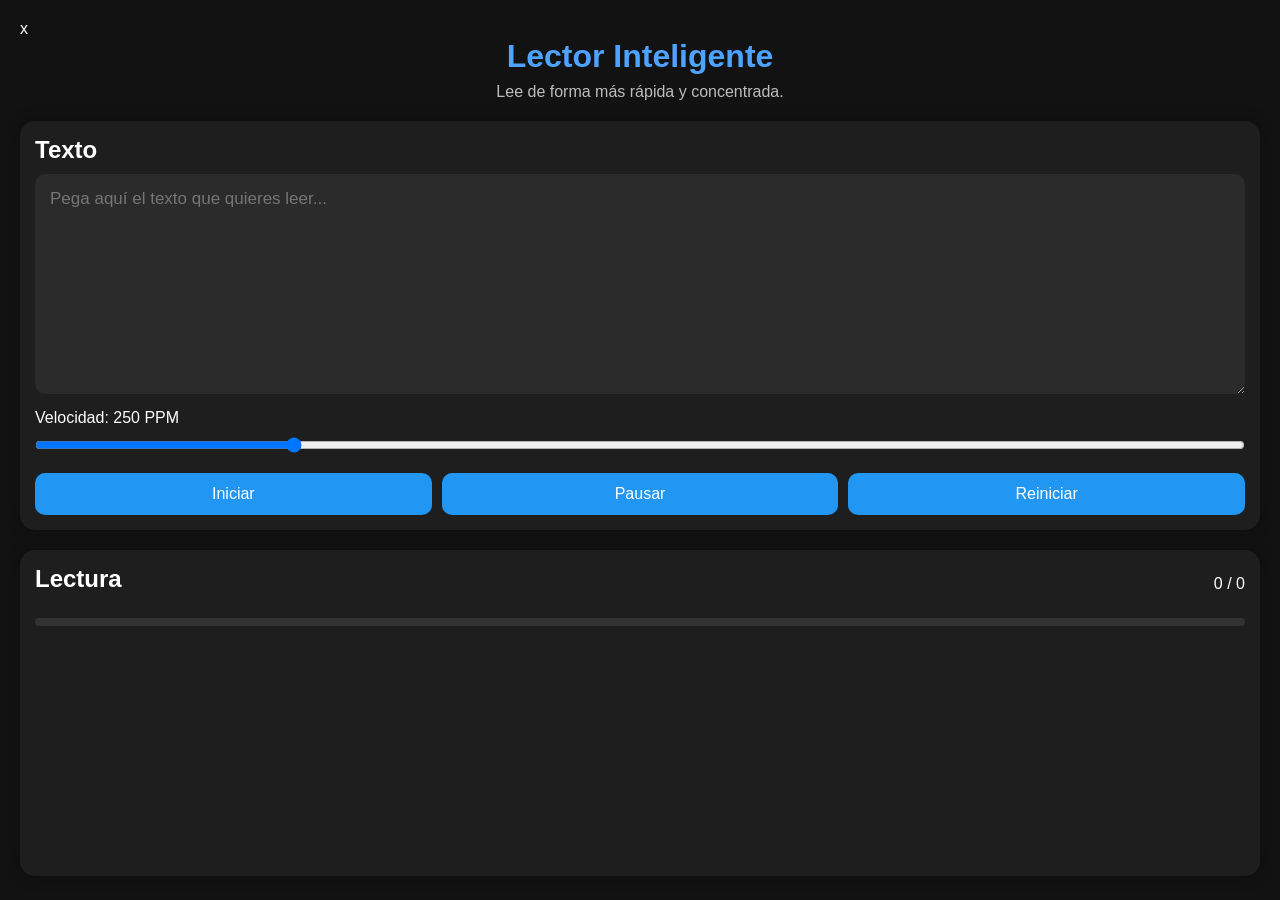
<file: index.html>
x<!DOCTYPE html>
<html lang="es">

<head>
    <meta charset="UTF-8">
    <meta name="viewport" content="width=device-width, initial-scale=1.0">
    <title>Lector Inteligente</title>

    <link rel="stylesheet" href="Css.css">
</head>

<body>

    <header>
        
        <h1> Lector Inteligente</h1>
        <p>Lee de forma más rápida y concentrada.</p>
    </header>

    <main class="contenedor">

        <section class="panel">

            <h2>Texto</h2>

            <textarea id="texto"
                placeholder="Pega aquí el texto que quieres leer..."></textarea>

            <div class="controles">

                <div class="grupo">

                    <label for="velocidad">
                        Velocidad:
                        <span id="valorVelocidad">250</span> PPM
                    </label>

                    <input
                        type="range"
                        id="velocidad"
                        min="50"
                        max="1000"
                        value="250">

                </div>

                <div class="botones">

                    <button id="btnIniciar">
                        Iniciar
                    </button>

                    <button id="btnPausar">
                         Pausar
                    </button>

                    <button id="btnReiniciar">
                         Reiniciar
                    </button>

                </div>

            </div>

        </section>

        <section class="panel">

            <div class="encabezadoLectura">

                <h2>Lectura</h2>

                <span id="contador">
                    0 / 0
                </span>

            </div>

            <div class="barra">

                <div id="progreso"></div>

            </div>

            <div id="lector"></div>

        </section>

    </main>

    <script src="Jv.js"></script>

</body>

</html>
</file>
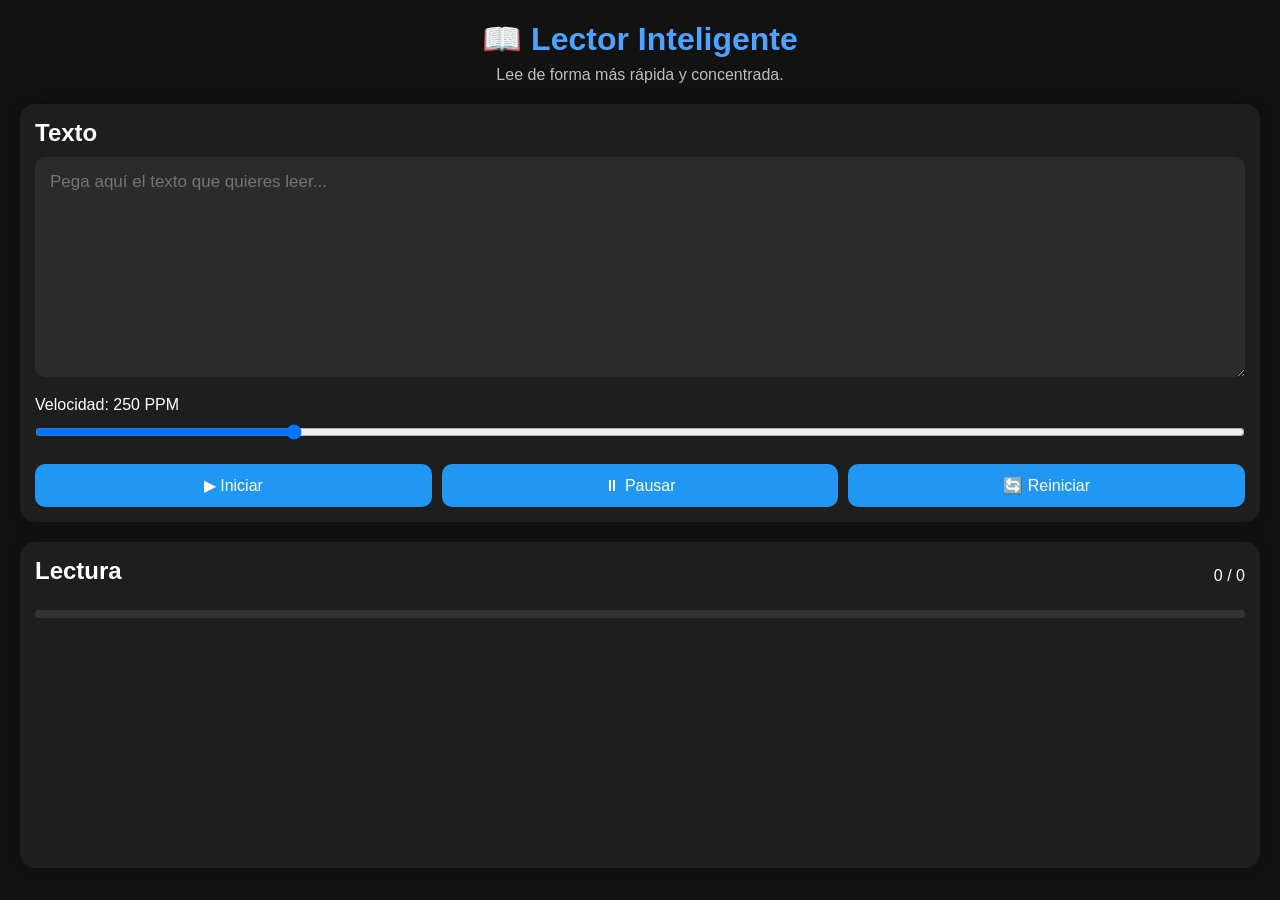
<file: Practica.html>
<!DOCTYPE html>
<html lang="es">

<head>
    <meta charset="UTF-8">
    <meta name="viewport" content="width=device-width, initial-scale=1.0">
    <title>Lector Inteligente</title>

    <link rel="stylesheet" href="Css.css">
</head>

<body>

    <header>
        
        <h1>📖 Lector Inteligente</h1>
        <p>Lee de forma más rápida y concentrada.</p>
    </header>

    <main class="contenedor">

        <section class="panel">

            <h2>Texto</h2>

            <textarea id="texto"
                placeholder="Pega aquí el texto que quieres leer..."></textarea>

            <div class="controles">

                <div class="grupo">

                    <label for="velocidad">
                        Velocidad:
                        <span id="valorVelocidad">250</span> PPM
                    </label>

                    <input
                        type="range"
                        id="velocidad"
                        min="50"
                        max="1000"
                        value="250">

                </div>

                <div class="botones">

                    <button id="btnIniciar">
                        ▶ Iniciar
                    </button>

                    <button id="btnPausar">
                        ⏸ Pausar
                    </button>

                    <button id="btnReiniciar">
                        🔄 Reiniciar
                    </button>

                </div>

            </div>

        </section>

        <section class="panel">

            <div class="encabezadoLectura">

                <h2>Lectura</h2>

                <span id="contador">
                    0 / 0
                </span>

            </div>

            <div class="barra">

                <div id="progreso"></div>

            </div>

            <div id="lector"></div>

        </section>

    </main>

    <script src="Jv.js"></script>

</body>

</html>
</file>
<file: Css.css>
*{
    margin:0;
    padding:0;
    box-sizing:border-box;
    font-family:Arial, Helvetica, sans-serif;
}

body{
    background:#121212;
    color:#fff;
    padding:20px;
}

header{
    text-align:center;
    margin-bottom:20px;
}

header h1{
    color:#4da3ff;
    margin-bottom:8px;
}

header p{
    color:#bdbdbd;
}

.contenedor{
    display:flex;
    flex-direction:column;
    gap:20px;
}

.panel{
    background:#1e1e1e;
    border-radius:15px;
    padding:15px;
    box-shadow:0 0 15px rgba(0,0,0,.3);
}

.panel h2{
    margin-bottom:10px;
}

textarea{
    width:100%;
    min-height:220px;
    background:#2b2b2b;
    color:#fff;
    border:none;
    border-radius:10px;
    padding:15px;
    resize:vertical;
    font-size:17px;
    outline:none;
}

.grupo{
    margin-top:15px;
}

input[type="range"]{
    width:100%;
    margin-top:10px;
}

.botones{
    display:flex;
    gap:10px;
    margin-top:20px;
}

button{
    flex:1;
    padding:12px;
    border:none;
    border-radius:10px;
    background:#2196f3;
    color:white;
    font-size:16px;
    cursor:pointer;
    transition:.2s;
}

button:hover{
    background:#1976d2;
}

.encabezadoLectura{
    display:flex;
    justify-content:space-between;
    align-items:center;
}

.barra{
    width:100%;
    height:8px;
    background:#333;
    border-radius:20px;
    overflow:hidden;
    margin:15px 0;
}

#progreso{
    width:0%;
    height:100%;
    background:#2196f3;
    transition:.2s;
}

#lector{
    font-size:24px;
    line-height:2;
    word-wrap:break-word;
    min-height:220px;
}

.activa{
    background:#2196f3;
    color:white;
    padding:3px 6px;
    border-radius:6px;
}
</file>
